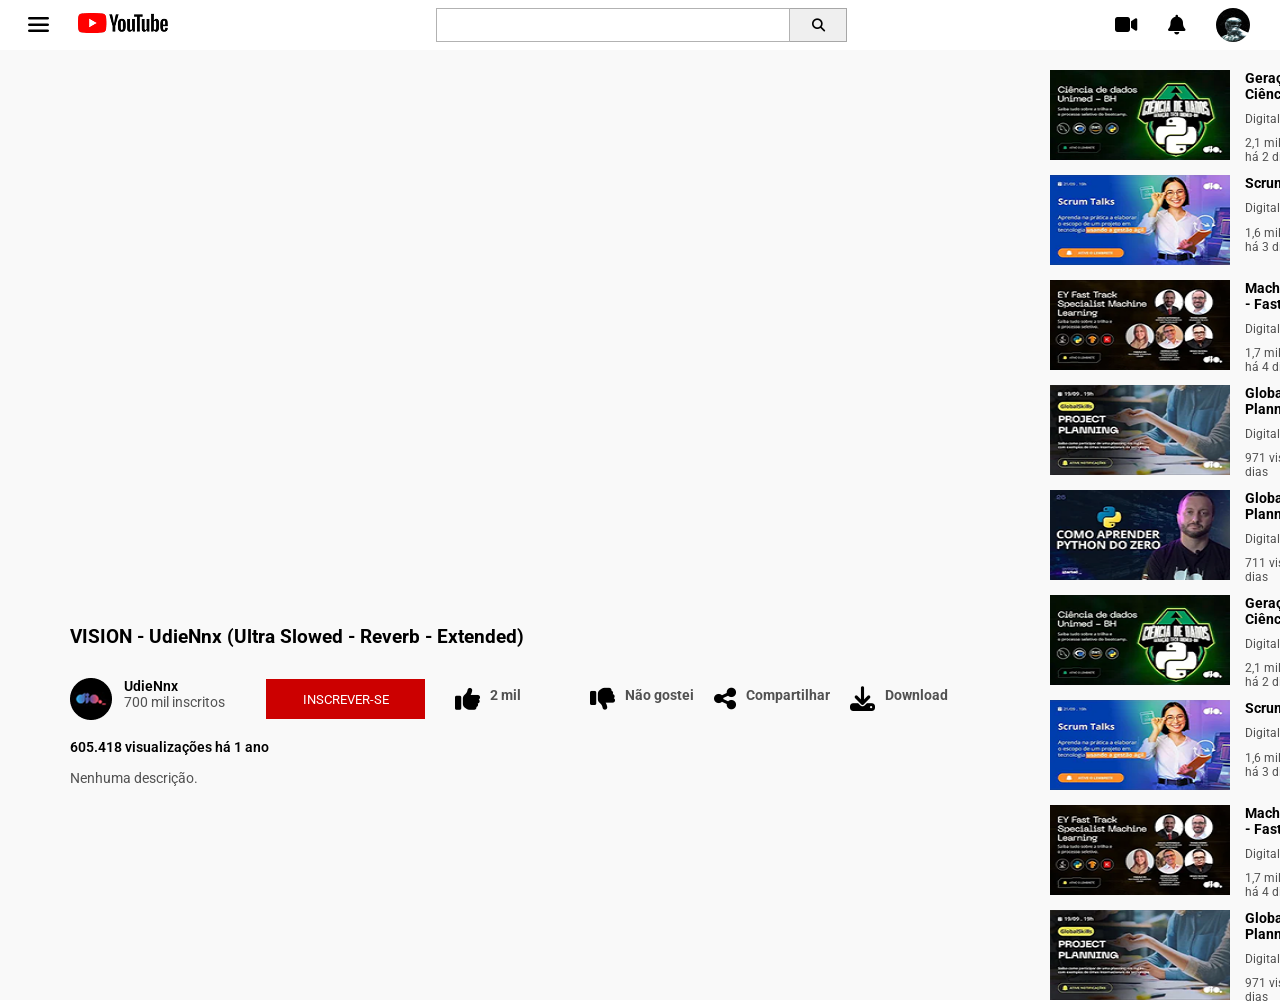
<file: index.html>
<!DOCTYPE html>
<html lang="pt-br">
<head>
    <meta charset="UTF-8">
    <meta name="viewport" content="width=device-width, initial-scale=1.0">
    <title>Youtube</title>
    <link rel="stylesheet" href="https://cdnjs.cloudflare.com/ajax/libs/font-awesome/6.5.0/css/all.min.css">
    <link rel="stylesheet" href="style.css"> 
</head>
<body>
    <header>
        <div class="left">
            <i class="fa-solid fa-bars"></i>
            <a href="page.html"><img class="youtube-logo" src="./assets/images/youtube-1.png" alt="Logotipo do Youtube"></a>
        </div>
         <div class="center">
            <form>
                <input type="text"><button type="submit"><i class="fa fa-search"></i></button>
            </form>
        </div>
        <div class="right">
            <i class="fa-solid fa-video"></i>
            <i class="fa-solid fa-bell"></i>
            <img class="profile-image" width="34" height="34" src="./assets/images/download (1).jpg">
        </div>
    </header>

    <main>
        <section>
            <div>
                <iframe width="952" height="537" src="https://www.youtube.com/embed/OkWDmFmm4qo?si=WX7pJfVqM6mNZKuD" title="YouTube video player" frameborder="0" allow="accelerometer; autoplay; clipboard-write; encrypted-media; gyroscope; picture-in-picture; web-share" referrerpolicy="strict-origin-when-cross-origin" allowfullscreen></iframe>
                <h3 class="title-video">VISION - UdieNnx (Ultra Slowed - Reverb - Extended)</h3>
            </div>
            <div class="canal-section">
                <div class="canal">
                    <img class="canal-logo" src="./assets/images/channel-avatar.png">
                    <div class="canal-informations">
                        <h6>UdieNnx</h6>
                        <span>700 mil inscritos</span>
                    </div>
                </div>

                <button type="button">Inscrever-se</button>

                <div class="like">
                    <i class="fa-solid fa-thumbs-up"></i>
                    <p>2 mil</p>
                </div>

                <div class="deslike">
                    <i class="fa-solid fa-thumbs-down"></i>
                    <p>Não gostei</p>
                </div>

                <div class="to-share">
                    <i class="fa-solid fa-share-nodes"></i>
                    <p>Compartilhar</p>
                </div>

                <div class="download">
                    <i class="fa-solid fa-download"></i>
                    <p>Download</p>
                </div>
            </div>
            <h6>605.418 visualizações há 1 ano</h6>
            <p>Nenhuma descrição.</p>
        </section>
        <aside>
            <article>
                <img src="./assets/images/Thumb.png">
                <div>
                    <h6>Geração Tech Unimed - BH - Ciência de Dados</h6>
                    <p>DigitalInnovationOne</p>
                    <p>2,1 mil visualizações Transmitido há 2 dias</p>
                </div>
            </article>
            <article>
                <img src="./assets/images/image-12.png">
                <div>
                    <h6>Scrum Talks</h6>
                    <p>DigitalInnovationOne</p>
                    <p>1,6 mil visualizações Transmitido há 3 dias</p>
                </div>
            </article>
            <article>
                <img src="./assets/images/image-13.png">
                <div>
                    <h6>Machine Learning Avançado - Fast Track</h6>
                    <p>DigitalInnovationOne</p>
                    <p>1,7 mil visualizações Transmitido há 4 dias</p>
                </div>
            </article>
            <article>
                <img src="./assets/images/image-14.png">
                <div>
                    <h6>Global Skills #2 - Project Planning</h6>
                    <p>DigitalInnovationOne</p>
                    <p>971 visualizações Transmitido há 5 dias</p>
                </div>
            </article>
            <article>
                <img src="./assets/images/image-15.png">
                <div>
                    <h6>Global Skills #2 - Project Planning</h6>
                    <p>DigitalInnovationOne</p>
                    <p>711 visualizações Transmitido há 6 dias</p>
                </div>
            </article>
            <article>
                <img src="./assets/images/Thumb.png">
                <div>
                    <h6>Geração Tech Unimed - BH - Ciência de Dados</h6>
                    <p>DigitalInnovationOne</p>
                    <p>2,1 mil visualizações Transmitido há 2 dias</p>
                </div>
            </article>
            <article>
                <img src="./assets/images/image-12.png">
                <div>
                    <h6>Scrum Talks</h6>
                    <p>DigitalInnovationOne</p>
                    <p>1,6 mil visualizações Transmitido há 3 dias</p>
                </div>
            </article>
            <article>
                <img src="./assets/images/image-13.png">
                <div>
                    <h6>Machine Learning Avançado - Fast Track</h6>
                    <p>DigitalInnovationOne</p>
                    <p>1,7 mil visualizações Transmitido há 4 dias</p>
                </div>
            </article>
            <article>
                <img src="./assets/images/image-14.png">
                <div>
                    <h6>Global Skills #2 - Project Planning</h6>
                    <p>DigitalInnovationOne</p>
                    <p>971 visualizações Transmitido há 5 dias</p>
                </div>
            </article>
        </aside>
    </main>
</body>
</html>
</file>
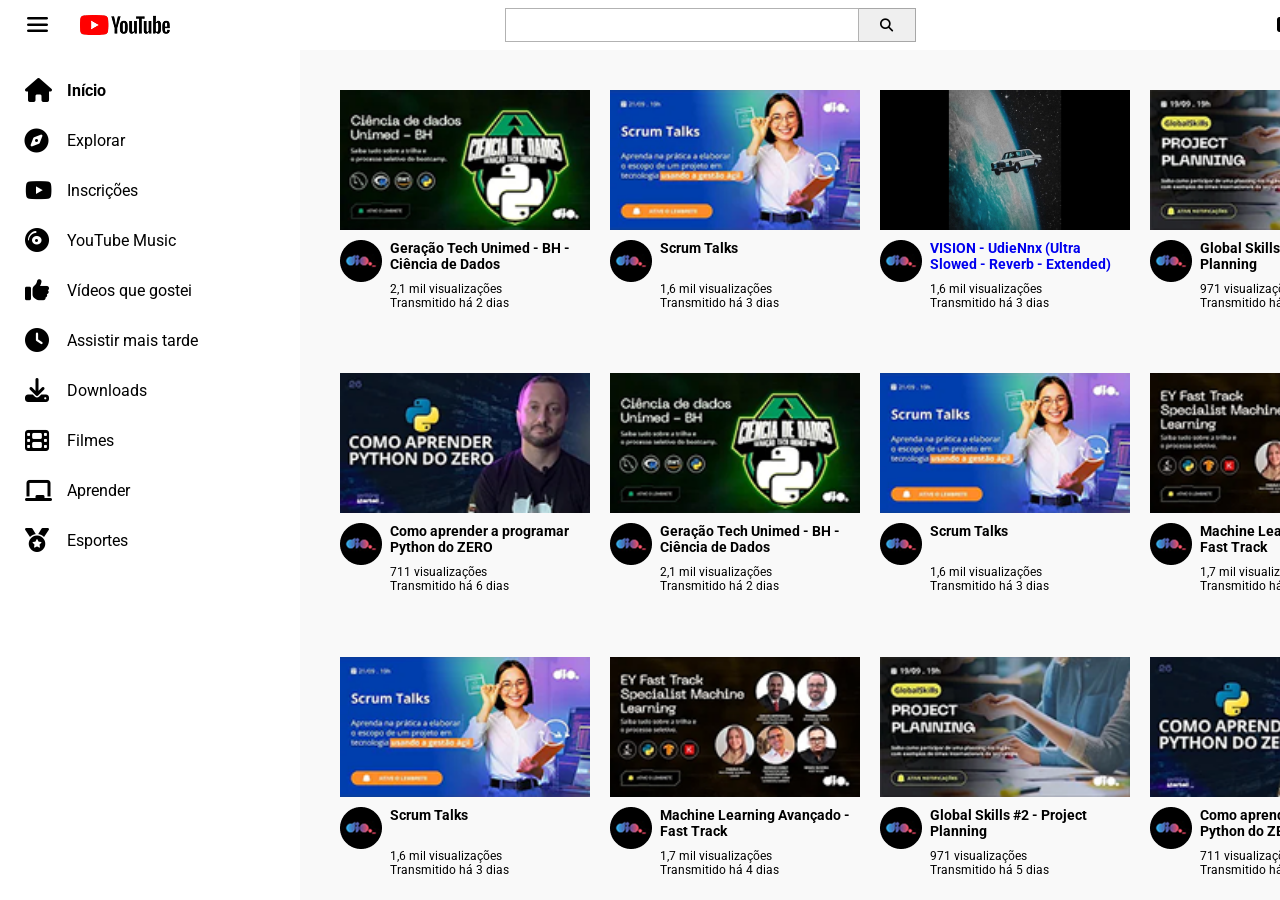
<file: page.html>
<!DOCTYPE html>
<html lang="pt-BR">
<head>
    <meta charset="UTF-8">
    <meta name="viewport" content="width=device-width, initial-scale=1.0">
    <title>Page</title>
    <link rel="stylesheet" href="https://cdnjs.cloudflare.com/ajax/libs/font-awesome/6.5.0/css/all.min.css">
    <link rel="stylesheet" href="style_page.css">
</head>
<body>
    <header>
        <div class="left">
            <i class="fa-solid fa-bars"></i>
            <img class="youtube-logo" src="./assets/images/youtube-1.png" alt="Logotipo do Youtube">
        </div>
        <div class="center">
            <form>
                <input type="text"><button type="submit"><i class="fa fa-search"></i></button>
            </form>
        </div>
        <div class="right">
            <i class="fa-solid fa-video"></i>
            <i class="fa-solid fa-bell"></i>
            <img class="profile-image" width="34" height="34" src="./assets/images/download (1).jpg">
        </div>
    </header>
    <nav class="navbar">
        <div class="home">
            <i class="fa-solid fa-house"></i>
            <p class="bold">Início</p>
        </div>
        <div class="explorer">
            <i class="fa-solid fa-compass"></i>
            <p>Explorar</p>
        </div>
        <div class="registrations">
            <i class="fa-brands fa-youtube"></i>
            <p>Inscrições</p>
        </div>
        <div class="youtube-music">
            <i class="fa-solid fa-compact-disc"></i>
            <p>YouTube Music</p>
        </div>
        <div class="videos-liked">
            <i class="fa-solid fa-thumbs-up"></i>
            <p>Vídeos que gostei</p>
        </div>
        <div class="watch-later">
            <i class="fa-solid fa-clock"></i>
            <p>Assistir mais tarde</p>
        </div>
        <div class="downloads">
            <i class="fa-solid fa-download"></i>
            <p>Downloads</p>
        </div>
        <div class="films">
            <i class="fa-solid fa-film"></i>
            <p>Filmes</p>
        </div>
        <div class="learn">
            <i class="fa-solid fa-chalkboard"></i>
            <p>Aprender</p>
        </div>
        <div class="sports">
            <i class="fa-solid fa-medal"></i>
            <p>Esportes</p>
        </div>
    </nav>
    <main>
         <div class="container vid1">
            <img class="thumb img1" src="./assets/images/Thumb.png">
            <img class="channel-avatar" src="./assets/images/channel-avatar.png">
            <h6>Geração Tech Unimed - BH - Ciência de Dados</h6>
            <p>2,1 mil visualizações<br>Transmitido há 2 dias</p>
        </div>
        <div class="container vid2">
            <img class="thumb img2" src="./assets/images/image-12.png">
            <img class="channel-avatar" src="./assets/images/channel-avatar.png">
            <h6>Scrum Talks</h6>
            <p>1,6 mil visualizações<br>Transmitido há 3 dias</p>
        </div>
        <div class="container vid3">
            <a href="index.html"><img class="thumb img3" src="./assets/images/maxresdefault.jpg" width="250" height="140"></a>
            <img class="channel-avatar" src="./assets/images/channel-avatar.png">
            <h6><a href="index.html">VISION - UdieNnx (Ultra Slowed - Reverb - Extended)</a></h6>
            <p>1,6 mil visualizações<br>Transmitido há 3 dias</p>
        </div>
        <div class="container vid4">
            <img class="thumb img4"  src="./assets/images/image-14.png">
            <img class="channel-avatar" src="./assets/images/channel-avatar.png">
            <h6>Global Skills #2 - Project Planning</h6>
            <p>971 visualizações<br>Transmitido há 5 dias</p>
        </div>
        <div class="container vid5">
            <img class="thumb img5"  src="./assets/images/image-15.png">
            <img class="channel-avatar" src="./assets/images/channel-avatar.png">
            <h6>Como aprender a programar Python do ZERO</h6>
            <p>711 visualizações<br>Transmitido há 6 dias</p>
        </div>
        <div class="container vid6">
            <img class="thumb img6"  src="./assets/images/Thumb.png">
            <img class="channel-avatar" src="./assets/images/channel-avatar.png">
            <h6>Geração Tech Unimed - BH - Ciência de Dados</h6>
            <p>2,1 mil visualizações<br>Transmitido há 2 dias</p>
        </div>
        <div class="container vid7">
            <img class="thumb img7"  src="./assets/images/image-12.png">
                <img class="channel-avatar" src="./assets/images/channel-avatar.png">
                <h6>Scrum Talks</h6>
                <p>1,6 mil visualizações<br>Transmitido há 3 dias</p>
        </div>
        <div class="container vid8">
            <img class="thumb img8"  src="./assets/images/image-13.png">
            <img class="channel-avatar" src="./assets/images/channel-avatar.png">
            <h6>Machine Learning Avançado - Fast Track</h6>
            <p>1,7 mil visualizações<br>Transmitido há 4 dias</p>
        </div>
        <div class="container vid9">
            <img class="thumb img9"  src="./assets/images/image-12.png">
            <img class="channel-avatar" src="./assets/images/channel-avatar.png">
            <h6>Scrum Talks</h6>
            <p>1,6 mil visualizações<br>Transmitido há 3 dias</p>
        </div>
        <div class="container vid10">
            <img class="thumb img10"  src="./assets/images/image-13.png">
            <img class="channel-avatar" src="./assets/images/channel-avatar.png">
            <h6>Machine Learning Avançado - Fast Track</h6>
            <p>1,7 mil visualizações<br>Transmitido há 4 dias</p>
        </div>
        <div class="container vid11">
            <img class="thumb img11"  src="./assets/images/image-14.png">
            <img class="channel-avatar" src="./assets/images/channel-avatar.png">
            <h6>Global Skills #2 - Project Planning</h6>
            <p>971 visualizações<br>Transmitido há 5 dias</p>
        </div>
        <div class="container vid12">
            <img class="thumb img12"  src="./assets/images/image-15.png">
            <img class="channel-avatar" src="./assets/images/channel-avatar.png">
            <h6>Como aprender a programar Python do ZERO</h6>
            <p>711 visualizações<br>Transmitido há 6 dias</p>
        </div>
    </main>
</body>
</html>
</file>
<file: style.css>
@import url('https://fonts.googleapis.com/css2?family=Raleway:ital,wght@0,100..900;1,100..900&family=Roboto:ital,wght@0,100..900;1,100..900&display=swap');

* {
    font-family: "roboto";
}

body {
    padding: 0px;
    margin: 0px;
}

header {
    padding: 0px;
    margin: 0px;
    display: flex;
    justify-content: space-between;
    height: 50px;
    background-color: white;
}

.left {
    display: flex;
    margin: 20px 30px;
    gap: 30px;
    align-self: center;
    align-items: center;
}

i.fa-solid.fa-bars {
    font-size: 20px;
    transform: scaleX(1.2);
}

i.fa-solid.fa-video, i.fa-solid.fa-bell {
    font-size: 20px;
}

header .youtube-logo {
    height: 20px;
    width: 90px;
}

.center {
    display: flex;
    margin: 20px 0px;
    align-self: center;
}
.center input, button {
    width: 348px;
    height: 30px;
    border: solid 1px rgba(0, 0, 0, 0.3);
}

.center button {
    width: 57px;
    height: 33.5px;
    border: solid 1px rgba(0, 0, 0, 0.3);
    border-left: none;
}

.right {
    display: flex;
    margin: 20px 30px;
    gap: 30px;
    align-items: center;
}

.profile-image {
    border-radius: 50%;
}

main {
    display: flex;
    background-color: #F9F9F9;
}

section {
    width: 1050px;
}

main section iframe {
    margin: 20px 70px 0px;
}

main .title-video {
    margin: 15px 70px;
}

main .canal-section {
    display: inline-flex;
    margin: 15px 0px 0px 70px;
    justify-content: space-between;
    align-items: center;
    gap: 20px;
}

main .canal {
    display: flex;
}

main .canal-informations h6, span {
    display: flex;
    flex-direction: column;
    margin: 0px 12px;
    padding: 0px;
    font-size: 14px;
    width: 110px;
    align-self: center;
}

main .canal-informations span {
    color:#515151;
}

main section h6 {
    font-size: 14px;
    font-weight: 600;
}

main section p {
    font-size: 14px;
    color:#515151;
    margin: 15px 0px 0px 70px;
}
.canal-logo {
    height: 42px;
    width: 42px;
}

.canal-section button {
    color: white;
    text-transform: uppercase;
    background-color: #CC0000;
    border: none;
    width: 159px;
    height: 40px;
    margin: 0px 10px 0px 0px;
}

.canal-section .like, .deslike, .to-share, .download {
    display: flex;
    flex-direction: row;
}

i.fa-solid.fa-thumbs-up, i.fa-solid.fa-thumbs-down, i.fa-solid.fa-share-nodes, i.fa-solid.fa-download {
    font-size: 25px;
}

.deslike p, .to-share p, .download p {
    font-weight: bold;
    margin: 0px 0px 0px 10px;
}

.like p {
    font-weight: bold;
    margin: 0px 0px 0px 10px;
    width: 80px;
}

main section h6 {
    font-size: 14px;
    margin: 15px 0px 0px 70px;
}

aside {
    display: flex;
    flex-direction: column;
    align-items: flex-end;
    gap: 15px;
    margin: 20px 0px 0px;
}

 aside article {
    display: flex;
}

article img {
    display: block;
    width: 180px;
    height: 90px;
}

article div {
    display: flex;
    flex-direction: column;
    width: 196px;
    height: 89px;
}

aside article h6 {
    display: flex;
    margin: 0px 0px 10px 15px;
    font-size: 14px;
}

aside article p {
    display: flex;
    margin: 0px 0px 10px 15px;
    font-size: 12px;
    width: 196px;
    height: 32px;
    color: #515151
}
</file>
<file: style_page.css>
@import url('https://fonts.googleapis.com/css2?family=Raleway:ital,wght@0,100..900;1,100..900&family=Roboto:ital,wght@0,100..900;1,100..900&display=swap');

* {
    font-family: "roboto";
}

body {
    display: grid;
    margin: 0px;
    padding: 0px;
    grid-template-areas:
        "header header"
        "nav main";

    grid-template-columns: 300px 1fr;
    grid-template-rows: 50px 1fr;
    height: 100vh;
}

header {
    grid-area: header;
    background-color: #FFFFFF;
    display: grid;
    grid-template-columns: 1fr 1fr 1fr;
    height: 50px;
    column-gap: 20px;
    padding: 0px 30px;
}

.left {
    display: grid;
    grid-template-columns: 30px 1fr;
    gap: 20px;
    align-items: center;
    
}

i.fa-solid.fa-bars {
    font-size: 20px;
    transform: scaleX(1.2);
}

.youtube-logo {
    font-size: 20px;
}

.center {
    display: grid;
    align-items: center;
    justify-content: center;
}

.center input, button {
    width: 348px;
    height: 30px;
    border: solid 1px rgba(0, 0, 0, 0.3);
}

.center button {
    width: 57px;
    height: 33.5px;
    border: solid 1px rgba(0, 0, 0, 0.3);
    border-left: none;
}

.right {
    display: grid;
    grid-template-columns: 25px 20px 30px;
    gap: 20px;
    justify-self: end;

}

i.fa-solid.fa-video {
    display: grid;
    font-size: 20px;
    justify-content: end;
    align-items: center;
}

i.fa-solid.fa-bell {
    display: grid;
    font-size: 20px;
    justify-content: end;
    align-items: center;
}

.profile-image {
    display: grid;
    font-size: 20px;
    border-radius: 50%;
    justify-self: end;
    align-self: center;
}

.navbar {
    grid-area: nav;
    display: grid;
    grid-template-rows: repeat(10, 50px);
    padding: 15px 25px;
    background-color: #FFFFFF;
    align-items: center;
}

.navbar div {
    display: grid;
    grid-template-columns: 26px 1fr;
    gap: 16px;
    align-items: center;
}

.home i.fa-solid.fa-house, i.fa-solid.fa-compass, i.fa-brands.fa-youtube, i.fa-solid.fa-compact-disc, i.fa-solid.fa-thumbs-up, i.fa-solid.fa-clock {
    font-size: 24px;
}

i.fa-solid.fa-download, i.fa-solid.fa-film, i.fa-solid.fa-chalkboard, i.fa-solid.fa-medal {
    font-size: 24px;
}

.bold {
    font-weight: bold;
}

main {
    display: grid;
    grid-area: main;
    background-color: #F9F9F9;
    grid-template-columns: 1fr 1fr 1fr 1fr;
    padding: 40px 20px 0px 40px;
    row-gap: 40px;
    column-gap: 20px;
}

main .thumb {
    width: 250px;
    height: 140px;
}

main .container {
    display: grid;
    grid-template-areas: 
        "thumb thumb"
        "channel title"
        ". information";
    
        grid-template-columns: 50px 200px;
        grid-template-rows: 150px 70px;
}

main .container .thumb {
    grid-area: thumb;
}

main .container .channel-avatar {
    grid-area: channel;
}

main .container h6 {
    grid-area: title;
    font-size: 14px;
    margin: 0px;
}

main .container p {
    grid-area: title;
    font-size: 12px;
    margin: 0px;
    align-self: end;
}

main .container a {
    text-decoration: none;
}
</file>
